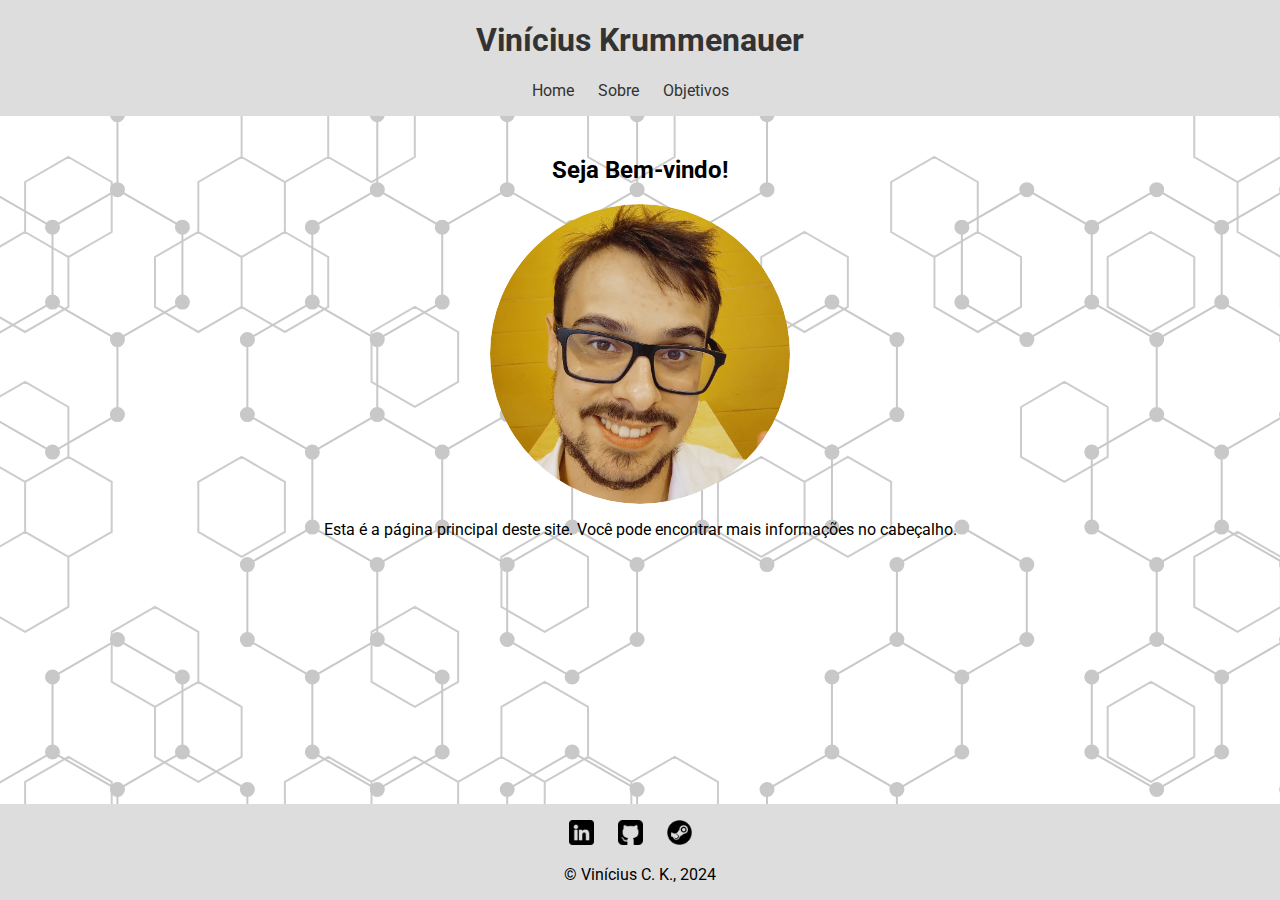
<file: index.html>
<!DOCTYPE html>
<html>
<head>
    <title>Site pessoal</title>
    <link rel="stylesheet" href="assets/style.css">

    <link rel="apple-touch-icon" sizes="180x180" href="assets/apple-touch-icon.png">
    <link rel="icon" type="image/png" sizes="32x32" href="assets/favicon-32x32.png">
    <link rel="icon" type="image/png" sizes="16x16" href="assets/favicon-16x16.png">
    <link rel="manifest" href="assets/site.webmanifest">
</head>
<body>
    <header class=" ">
        <h1><a href="index.html">Vinícius Krummenauer</a></h1>
        <nav class="header-nav">
            <ul>
                <li><a href="index.html">Home</a></li>
                <li><a href="about.html">Sobre</a></li>
                <li><a href="objectives.html">Objetivos</a></li>
            </ul>
        </nav>
    </header>

    <main class="hex">
        <div class="home-main">
            <h2>Seja Bem-vindo!</h2>
            <div class="sphere-frame">
                <img src="assets/img/image1.jpg" alt="Vinícius olhando para a frente">
            </div>
            <p>Esta é a página principal deste site. Você pode encontrar mais informações no cabeçalho.</p>
        </div>
    </main>

    <footer class="">
        <nav class="footer-nav">
            <ul>
                <li>
                    <a href="https://www.linkedin.com/in/vinicius-da-cruz-krummenauer-163522193/">
                        <img src="assets/img/linkedin.png" alt="LinkedIn">
                    </a>
                </li>
                <li>
                    <a href="https://github.com/JacketOfSeville">
                        <img src="assets/img/github.png" alt="Github">
                    </a>
                </li>
                <li>
                    <a href="https://steamcommunity.com/id/JacketOfSeville">
                        <img src="assets/img/steam.png" alt="Steam">
                    </a>
                </li>
            </ul>
        </nav>
        <p>&copy; Vinícius C. K., 2024</p>
    </footer>
</body>
</html>
</file>
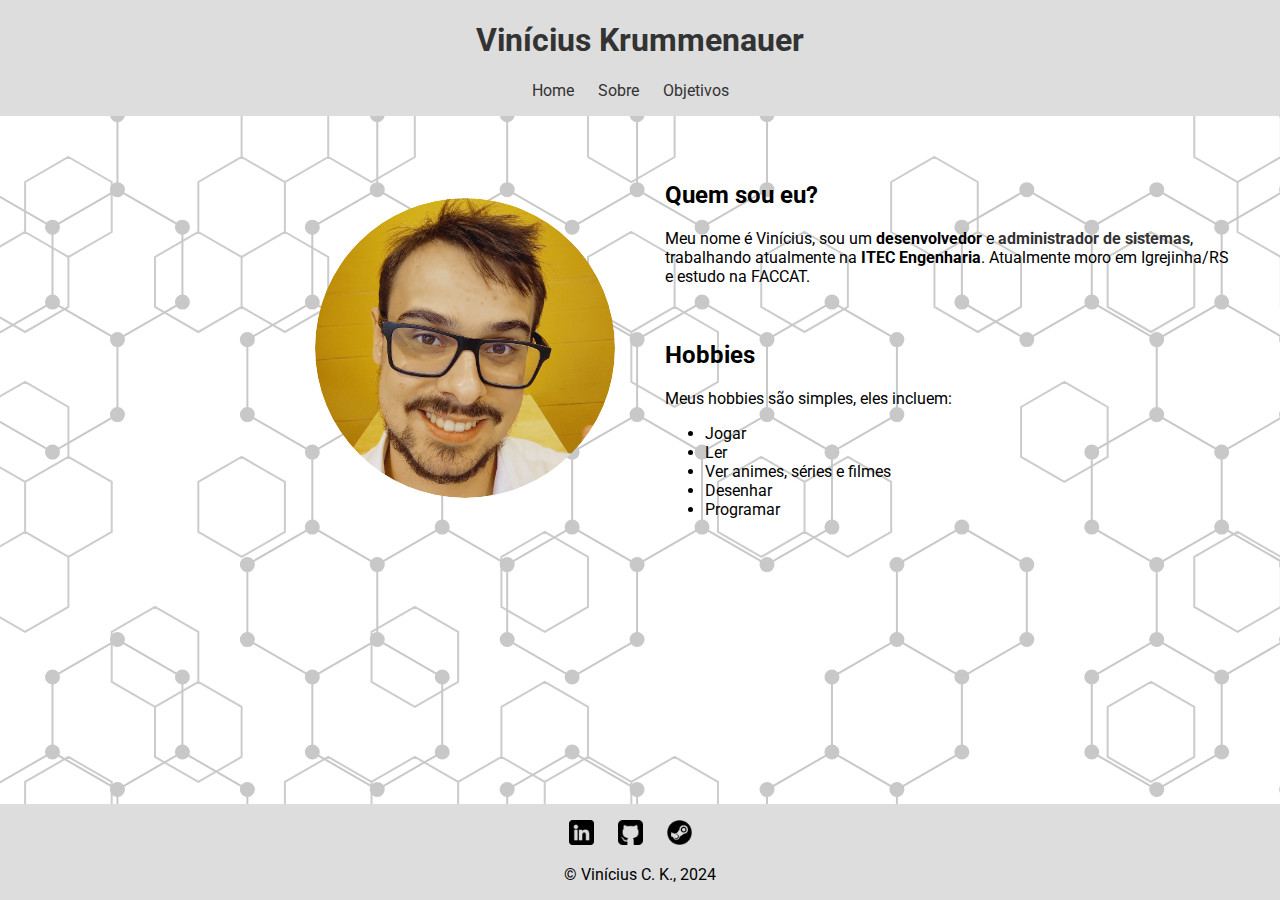
<file: about.html>
<!DOCTYPE html>
<html>
<head>
    <title>Sobre</title>
    <link rel="stylesheet" href="assets/style.css">

    <link rel="apple-touch-icon" sizes="180x180" href="assets/apple-touch-icon.png">
    <link rel="icon" type="image/png" sizes="32x32" href="assets/favicon-32x32.png">
    <link rel="icon" type="image/png" sizes="16x16" href="assets/favicon-16x16.png">
    <link rel="manifest" href="assets/site.webmanifest">
</head>
<body>
    <header class=" ">
        <h1><a href="index.html">Vinícius Krummenauer</a></h1>
        <nav class="header-nav">
            <ul>
                <li><a href="index.html">Home</a></li>
                <li><a href="about.html">Sobre</a></li>
                <li><a href="objectives.html">Objetivos</a></li>
            </ul>
        </nav>
    </header>

    <main class="hex">
        <div class="about-main">
            <div class="flex-row" style="float: right;">
                <div class="sphere-frame about">
                    <img src="assets/img/image1.jpg" alt="Vinícius olhando para a frente">
                </div>
            </div>
            <div class="flex-row">
                <h2>Quem sou eu?</h2>
                <p>
                    Meu nome é Vinícius, sou um <b>desenvolvedor</b> e 
                    <a href="https://pt.wikipedia.org/wiki/Administrador_de_sistemas"><b>administrador de sistemas</b></a>, 
                    trabalhando atualmente na <strong>ITEC Engenharia</strong>. Atualmente moro em Igrejinha/RS e estudo na FACCAT.
                </p>
                <br>
                <h2>Hobbies</h2>
                <p>
                    Meus hobbies são simples, eles incluem:
                    <ul>
                        <li>Jogar</li>
                        <li>Ler</li>
                        <li>Ver animes, séries e filmes</li>
                        <li>Desenhar</li>
                        <li>Programar</li>
                    </ul>
                </p>
            </div>

        </div>
    </main>

    <footer class="">
        <nav class="footer-nav">
            <ul>
                <li>
                    <a href="https://www.linkedin.com/in/vinicius-da-cruz-krummenauer-163522193/">
                        <img src="assets/img/linkedin.png" alt="LinkedIn">
                    </a>
                </li>
                <li>
                    <a href="https://github.com/JacketOfSeville">
                        <img src="assets/img/github.png" alt="Github">
                    </a>
                </li>
                <li>
                    <a href="https://steamcommunity.com/id/JacketOfSeville">
                        <img src="assets/img/steam.png" alt="Steam">
                    </a>
                </li>
            </ul>
        </nav>
        <p>&copy; Vinícius C. K., 2024</p>
    </footer>
</body>
</html>
</file>
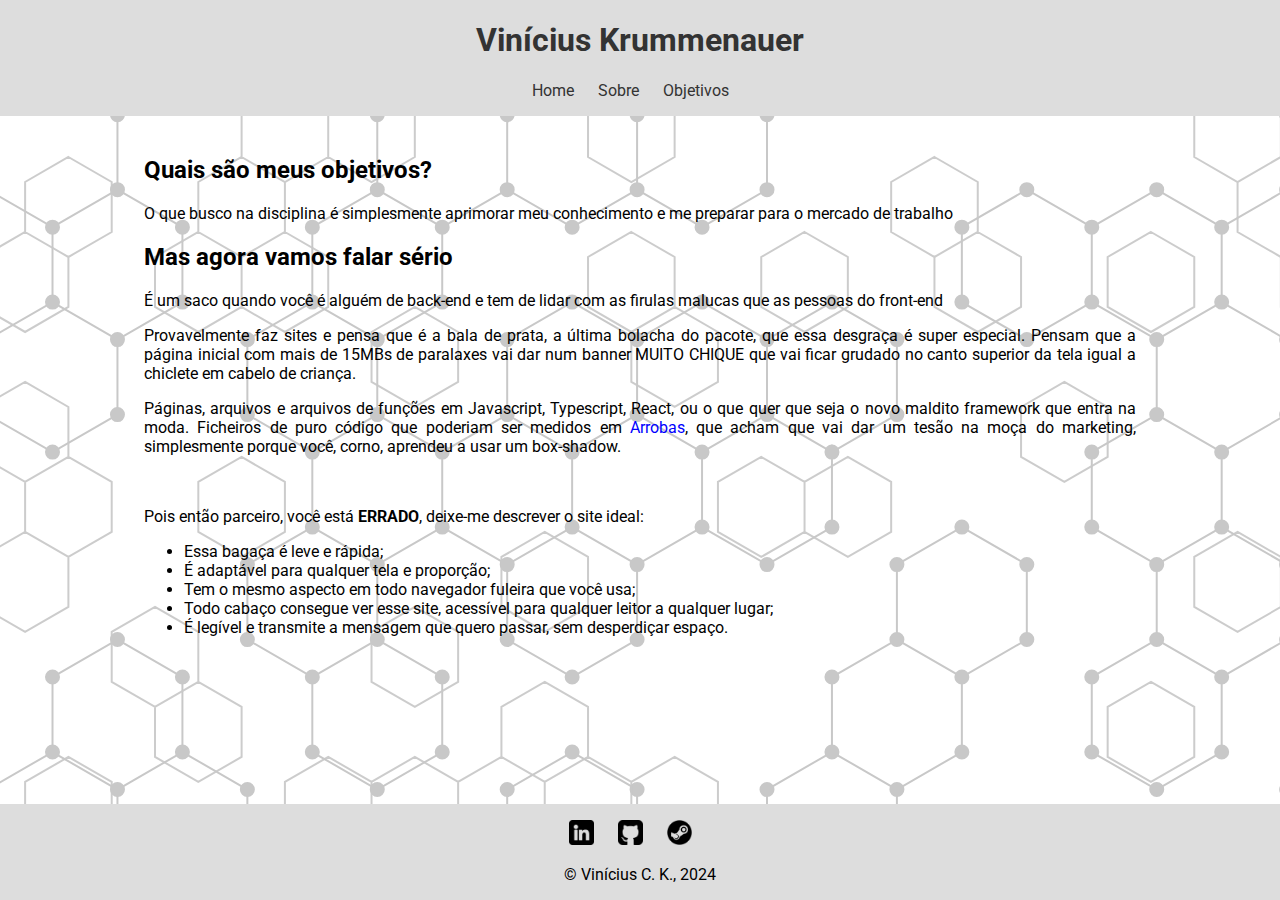
<file: objectives.html>
<!DOCTYPE html>
<html>
<head>
    <title>Objetivos</title>
    <link rel="stylesheet" href="assets/style.css">

    <link rel="apple-touch-icon" sizes="180x180" href="assets/apple-touch-icon.png">
    <link rel="icon" type="image/png" sizes="32x32" href="assets/favicon-32x32.png">
    <link rel="icon" type="image/png" sizes="16x16" href="assets/favicon-16x16.png">
    <link rel="manifest" href="assets/site.webmanifest">
</head>
<body>
    <header class="">
        <h1><a href="index.html">Vinícius Krummenauer</a></h1>
        <nav class="header-nav">
            <ul>
                <li><a href="index.html">Home</a></li>
                <li><a href="about.html">Sobre</a></li>
                <li><a href="objectives.html">Objetivos</a></li>
            </ul>
        </nav>
    </header>

    <main class="hex">
        <div class="objective-main">
            <h2>Quais são meus objetivos?</h2>
            <p>O que busco na disciplina é simplesmente aprimorar meu conhecimento e me preparar para o mercado de trabalho</p>
            
            <h2>Mas agora vamos falar sério</h2>
            <p>
                É um saco quando você é alguém de back-end e tem de lidar com as firulas malucas que as pessoas do front-end
            </p>
            <p>
                Provavelmente faz sites e pensa que é a bala de prata, a última bolacha do pacote, que essa desgraça é super especial. Pensam que a página inicial com mais de 15MBs de paralaxes vai dar num banner MUITO CHIQUE que vai ficar grudado no canto superior da tela igual a chiclete em cabelo de criança.
            </p>
            <p>
                Páginas, arquivos e arquivos de funções em Javascript, Typescript, React, ou o que quer que seja o novo maldito framework que entra na moda. Ficheiros de puro código que poderiam ser medidos em 
                <a href="https://pt.wikipedia.org/wiki/Arroba" style="color: blue;">Arrobas</a>, que acham que vai dar um tesão na moça do marketing, simplesmente porque você, corno, aprendeu a usar um box-shadow.
            </p>
            <br>
            <p>
                Pois então parceiro, você está <b>ERRADO</b>, deixe-me descrever o site ideal:
                <ul>
                    <li>Essa bagaça é leve e rápida;</li>
                    <li>É adaptável para qualquer tela e proporção;</li>
                    <li>Tem o mesmo aspecto em todo navegador fuleira que você usa;</li>
                    <li>Todo cabaço consegue ver esse site, acessível para qualquer leitor a qualquer lugar;</li>
                    <li>É legível e transmite a mensagem que quero passar, sem desperdiçar espaço.</li>
                </ul>
            </p>
        </div>
    </main>

    <footer class="">
        <nav class="footer-nav">
            <ul>
                <li>
                    <a href="https://www.linkedin.com/in/vinicius-da-cruz-krummenauer-163522193/">
                        <img src="assets/img/linkedin.png" alt="LinkedIn">
                    </a>
                </li>
                <li>
                    <a href="https://github.com/JacketOfSeville">
                        <img src="assets/img/github.png" alt="Github">
                    </a>
                </li>
                <li>
                    <a href="https://steamcommunity.com/id/JacketOfSeville">
                        <img src="assets/img/steam.png" alt="Steam">
                    </a>
                </li>
            </ul>
        </nav>
        <p>&copy; Vinícius C. K., 2024</p>
    </footer>
</body>
</html>
</file>
<file: assets/style.css>
@import url('https://fonts.googleapis.com/css2?family=Roboto:ital,wght@0,100;0,300;0,400;0,500;0,700;0,900;1,100;1,300;1,400;1,500;1,700;1,900&display=swap');

body {
    font-family: "Roboto", sans-serif;
    margin: 0;
    display: flex;
    flex-direction: column;
    min-height: 100vh;
}

header {
    position: sticky;
    top: 0;
    background-color: #dddddd;
    z-index: 1;
    text-align: center;
}

/* Itens do cabeçalho */

nav.header-nav ul {
    list-style: none;
    padding: 0;
}

nav.header-nav li {
    display: inline-block;
    margin-right: 20px;
}

h1:hover {
    color: rgb(0, 0, 124);
    transition: all 0.3s ease-in-out;
}

nav.header-nav ul li:hover {
    transform: scale(1.25);
    font-weight: bold;
    color: rgb(0, 0, 124);
    transition: all 0.3s ease-in-out;
}

a {
    text-decoration: none;
    color: #333;
}

/* Corpo */

main {
    flex-grow: 1;
    padding: 20px;
}

/* Rodapé */

footer {
    position: fixed;
    bottom: 0;
    left: 0;
    width: 100%;
    background-color: #dddddd;
    text-align: center;
}

nav.footer-nav ul {
    list-style: none;
    padding: 0;
}

nav.footer-nav li {
    display: inline-block;
    margin-right: 20px;
}

nav.footer-nav ul li img {
    height: 25px;
}


/* Centrais */

.home-main {
    text-align: center;
    margin: 0 auto;
    width: 100%;
}

.about-main {
    display: flex;
    align-items: center;
}

.objective-main {
    text-align: justify;
    margin: 0 auto;
    width: 80%;
}

.flex-row {
    flex: 50%;
    padding: 25px;
}

/* Image em esfera */

.sphere-frame {
    width: 300px;
    height: 300px;
    border-radius: 50%;
    margin: 0 auto;
    overflow: hidden;
    position: relative;
}

.sphere-frame.about{
    width: 300px;
    height: 300px;
    border-radius: 50%;
    margin: 0 auto;
    float: right;
    overflow: hidden;
    position: relative;
}

.sphere-frame img {
    width: 100%;
    height: 100%;
    object-fit: cover;
    border-radius: 50%;
    transform: scale(1);
}

/* Plano de fundo */

.hex {
    background-image: url("data:image/svg+xml,%3csvg xmlns='http://www.w3.org/2000/svg' version='1.1' xmlns:xlink='http://www.w3.org/1999/xlink' xmlns:svgjs='http://svgjs.dev/svgjs' width='1920' height='1080' preserveAspectRatio='none' viewBox='0 0 1920 1080'%3e%3cg mask='url(%26quot%3b%23SvgjsMask1019%26quot%3b)' fill='none'%3e%3crect width='1920' height='1080' x='0' y='0' fill='rgba(255%2c 255%2c 255%2c 1)'%3e%3c/rect%3e%3cpath d='M52.51 -38.85L117.46 -1.35L117.46 73.65L52.51 111.15L-12.44 73.65L-12.44 -1.35zM117.46 73.65L182.42 111.15L182.42 186.15L117.46 223.65L52.51 186.15L52.51 111.15zM52.51 186.15L117.46 223.65L117.46 298.65L52.51 336.15L-12.44 298.65L-12.44 223.65zM117.46 523.65L182.42 561.15L182.42 636.15L117.46 673.65L52.51 636.15L52.51 561.15zM52.51 636.15L117.46 673.65L117.46 748.65L52.51 786.15L-12.44 748.65L-12.44 673.65zM52.51 861.15L117.46 898.65L117.46 973.65L52.51 1011.15L-12.44 973.65L-12.44 898.65zM117.46 973.65L182.42 1011.15L182.42 1086.15L117.46 1123.65L52.51 1086.15L52.51 1011.15zM52.51 1086.15L117.46 1123.65L117.46 1198.65L52.51 1236.15L-12.44 1198.65L-12.44 1123.65zM182.42 636.15L247.37 673.65L247.37 748.65L182.42 786.15L117.46 748.65L117.46 673.65zM247.37 973.65L312.32 1011.15L312.32 1086.15L247.37 1123.65L182.42 1086.15L182.42 1011.15zM182.42 1086.15L247.37 1123.65L247.37 1198.65L182.42 1236.15L117.46 1198.65L117.46 1123.65zM377.28 73.65L442.23 111.15L442.23 186.15L377.28 223.65L312.32 186.15L312.32 111.15zM312.32 186.15L377.28 223.65L377.28 298.65L312.32 336.15L247.37 298.65L247.37 223.65zM377.28 298.65L442.23 336.15L442.23 411.15L377.28 448.65L312.32 411.15L312.32 336.15zM312.32 411.15L377.28 448.65L377.28 523.65L312.32 561.15L247.37 523.65L247.37 448.65zM377.28 523.65L442.23 561.15L442.23 636.15L377.28 673.65L312.32 636.15L312.32 561.15zM377.28 748.65L442.23 786.15L442.23 861.15L377.28 898.65L312.32 861.15L312.32 786.15zM312.32 1086.15L377.28 1123.65L377.28 1198.65L312.32 1236.15L247.37 1198.65L247.37 1123.65zM442.23 -38.85L507.19 -1.35L507.19 73.65L442.23 111.15L377.28 73.65L377.28 -1.35zM507.19 298.65L572.14 336.15L572.14 411.15L507.19 448.65L442.23 411.15L442.23 336.15zM442.23 861.15L507.19 898.65L507.19 973.65L442.23 1011.15L377.28 973.65L377.28 898.65zM572.14 -38.85L637.09 -1.35L637.09 73.65L572.14 111.15L507.19 73.65L507.19 -1.35zM572.14 186.15L637.09 223.65L637.09 298.65L572.14 336.15L507.19 298.65L507.19 223.65zM637.09 298.65L702.05 336.15L702.05 411.15L637.09 448.65L572.14 411.15L572.14 336.15zM572.14 411.15L637.09 448.65L637.09 523.65L572.14 561.15L507.19 523.65L507.19 448.65zM572.14 636.15L637.09 673.65L637.09 748.65L572.14 786.15L507.19 748.65L507.19 673.65zM702.05 -38.85L767 -1.35L767 73.65L702.05 111.15L637.09 73.65L637.09 -1.35zM702.05 186.15L767 223.65L767 298.65L702.05 336.15L637.09 298.65L637.09 223.65zM767 298.65L831.96 336.15L831.96 411.15L767 448.65L702.05 411.15L702.05 336.15zM702.05 1086.15L767 1123.65L767 1198.65L702.05 1236.15L637.09 1198.65L637.09 1123.65zM831.95 186.15L896.91 223.65L896.91 298.65L831.95 336.15L767 298.65L767 223.65zM896.91 523.65L961.86 561.15L961.86 636.15L896.91 673.65L831.95 636.15L831.95 561.15zM831.95 636.15L896.91 673.65L896.91 748.65L831.95 786.15L767 748.65L767 673.65zM896.91 973.65L961.86 1011.15L961.86 1086.15L896.91 1123.65L831.95 1086.15L831.95 1011.15zM1026.82 73.65L1091.77 111.15L1091.77 186.15L1026.82 223.65L961.86 186.15L961.86 111.15zM961.86 411.15L1026.82 448.65L1026.82 523.65L961.86 561.15L896.91 523.65L896.91 448.65zM1156.72 73.65L1221.68 111.15L1221.68 186.15L1156.72 223.65L1091.77 186.15L1091.77 111.15zM1156.72 298.65L1221.68 336.15L1221.68 411.15L1156.72 448.65L1091.77 411.15L1091.77 336.15zM1156.72 523.65L1221.68 561.15L1221.68 636.15L1156.72 673.65L1091.77 636.15L1091.77 561.15zM1156.72 748.65L1221.68 786.15L1221.68 861.15L1156.72 898.65L1091.77 861.15L1091.77 786.15zM1091.77 861.15L1156.72 898.65L1156.72 973.65L1091.77 1011.15L1026.82 973.65L1026.82 898.65zM1091.77 1086.15L1156.72 1123.65L1156.72 1198.65L1091.77 1236.15L1026.82 1198.65L1026.82 1123.65zM1286.63 73.65L1351.58 111.15L1351.58 186.15L1286.63 223.65L1221.68 186.15L1221.68 111.15zM1221.68 186.15L1286.63 223.65L1286.63 298.65L1221.68 336.15L1156.72 298.65L1156.72 223.65zM1221.68 411.15L1286.63 448.65L1286.63 523.65L1221.68 561.15L1156.72 523.65L1156.72 448.65zM1221.68 1086.15L1286.63 1123.65L1286.63 1198.65L1221.68 1236.15L1156.72 1198.65L1156.72 1123.65zM1351.59 -38.85L1416.54 -1.35L1416.54 73.65L1351.59 111.15L1286.63 73.65L1286.63 -1.35zM1351.59 186.15L1416.54 223.65L1416.54 298.65L1351.59 336.15L1286.63 298.65L1286.63 223.65zM1351.59 411.15L1416.54 448.65L1416.54 523.65L1351.59 561.15L1286.63 523.65L1286.63 448.65zM1351.59 636.15L1416.54 673.65L1416.54 748.65L1351.59 786.15L1286.63 748.65L1286.63 673.65zM1416.54 748.65L1481.49 786.15L1481.49 861.15L1416.54 898.65L1351.59 861.15L1351.59 786.15zM1416.54 973.65L1481.49 1011.15L1481.49 1086.15L1416.54 1123.65L1351.59 1086.15L1351.59 1011.15zM1481.49 -38.85L1546.45 -1.35L1546.45 73.65L1481.49 111.15L1416.54 73.65L1416.54 -1.35zM1546.45 298.65L1611.4 336.15L1611.4 411.15L1546.45 448.65L1481.49 411.15L1481.49 336.15zM1481.49 411.15L1546.45 448.65L1546.45 523.65L1481.49 561.15L1416.54 523.65L1416.54 448.65zM1481.49 861.15L1546.45 898.65L1546.45 973.65L1481.49 1011.15L1416.54 973.65L1416.54 898.65zM1611.4 -38.85L1676.35 -1.35L1676.35 73.65L1611.4 111.15L1546.45 73.65L1546.45 -1.35zM1676.35 73.65L1741.31 111.15L1741.31 186.15L1676.35 223.65L1611.4 186.15L1611.4 111.15zM1676.35 748.65L1741.31 786.15L1741.31 861.15L1676.35 898.65L1611.4 861.15L1611.4 786.15zM1676.35 973.65L1741.31 1011.15L1741.31 1086.15L1676.35 1123.65L1611.4 1086.15L1611.4 1011.15zM1741.31 -38.85L1806.26 -1.35L1806.26 73.65L1741.31 111.15L1676.35 73.65L1676.35 -1.35zM1806.26 73.65L1871.21 111.15L1871.21 186.15L1806.26 223.65L1741.31 186.15L1741.31 111.15zM1806.26 523.65L1871.21 561.15L1871.21 636.15L1806.26 673.65L1741.31 636.15L1741.31 561.15zM1741.31 636.15L1806.26 673.65L1806.26 748.65L1741.31 786.15L1676.35 748.65L1676.35 673.65zM1806.26 748.65L1871.21 786.15L1871.21 861.15L1806.26 898.65L1741.31 861.15L1741.31 786.15zM1741.31 861.15L1806.26 898.65L1806.26 973.65L1741.31 1011.15L1676.35 973.65L1676.35 898.65zM1871.21 -38.85L1936.17 -1.35L1936.17 73.65L1871.21 111.15L1806.26 73.65L1806.26 -1.35zM1936.17 73.65L2001.12 111.15L2001.12 186.15L1936.17 223.65L1871.21 186.15L1871.21 111.15zM1871.21 411.15L1936.17 448.65L1936.17 523.65L1871.21 561.15L1806.26 523.65L1806.26 448.65zM1871.21 1086.15L1936.17 1123.65L1936.17 1198.65L1871.21 1236.15L1806.26 1198.65L1806.26 1123.65z' stroke='rgba(200%2c 200%2c 200%2c 1)' stroke-width='2'%3e%3c/path%3e%3cpath d='M45.01 -38.85 a7.5 7.5 0 1 0 15 0 a7.5 7.5 0 1 0 -15 0zM109.96 -1.35 a7.5 7.5 0 1 0 15 0 a7.5 7.5 0 1 0 -15 0zM109.96 73.65 a7.5 7.5 0 1 0 15 0 a7.5 7.5 0 1 0 -15 0zM45.01 111.15 a7.5 7.5 0 1 0 15 0 a7.5 7.5 0 1 0 -15 0zM-19.94 73.65 a7.5 7.5 0 1 0 15 0 a7.5 7.5 0 1 0 -15 0zM-19.94 -1.35 a7.5 7.5 0 1 0 15 0 a7.5 7.5 0 1 0 -15 0zM174.92 111.15 a7.5 7.5 0 1 0 15 0 a7.5 7.5 0 1 0 -15 0zM174.92 186.15 a7.5 7.5 0 1 0 15 0 a7.5 7.5 0 1 0 -15 0zM109.96 223.65 a7.5 7.5 0 1 0 15 0 a7.5 7.5 0 1 0 -15 0zM45.01 186.15 a7.5 7.5 0 1 0 15 0 a7.5 7.5 0 1 0 -15 0zM109.96 298.65 a7.5 7.5 0 1 0 15 0 a7.5 7.5 0 1 0 -15 0zM45.01 336.15 a7.5 7.5 0 1 0 15 0 a7.5 7.5 0 1 0 -15 0zM-19.94 298.65 a7.5 7.5 0 1 0 15 0 a7.5 7.5 0 1 0 -15 0zM-19.94 223.65 a7.5 7.5 0 1 0 15 0 a7.5 7.5 0 1 0 -15 0zM109.96 523.65 a7.5 7.5 0 1 0 15 0 a7.5 7.5 0 1 0 -15 0zM174.92 561.15 a7.5 7.5 0 1 0 15 0 a7.5 7.5 0 1 0 -15 0zM174.92 636.15 a7.5 7.5 0 1 0 15 0 a7.5 7.5 0 1 0 -15 0zM109.96 673.65 a7.5 7.5 0 1 0 15 0 a7.5 7.5 0 1 0 -15 0zM45.01 636.15 a7.5 7.5 0 1 0 15 0 a7.5 7.5 0 1 0 -15 0zM45.01 561.15 a7.5 7.5 0 1 0 15 0 a7.5 7.5 0 1 0 -15 0zM109.96 748.65 a7.5 7.5 0 1 0 15 0 a7.5 7.5 0 1 0 -15 0zM45.01 786.15 a7.5 7.5 0 1 0 15 0 a7.5 7.5 0 1 0 -15 0zM-19.94 748.65 a7.5 7.5 0 1 0 15 0 a7.5 7.5 0 1 0 -15 0zM-19.94 673.65 a7.5 7.5 0 1 0 15 0 a7.5 7.5 0 1 0 -15 0zM45.01 861.15 a7.5 7.5 0 1 0 15 0 a7.5 7.5 0 1 0 -15 0zM109.96 898.65 a7.5 7.5 0 1 0 15 0 a7.5 7.5 0 1 0 -15 0zM109.96 973.65 a7.5 7.5 0 1 0 15 0 a7.5 7.5 0 1 0 -15 0zM45.01 1011.15 a7.5 7.5 0 1 0 15 0 a7.5 7.5 0 1 0 -15 0zM-19.94 973.65 a7.5 7.5 0 1 0 15 0 a7.5 7.5 0 1 0 -15 0zM-19.94 898.65 a7.5 7.5 0 1 0 15 0 a7.5 7.5 0 1 0 -15 0zM174.92 1011.15 a7.5 7.5 0 1 0 15 0 a7.5 7.5 0 1 0 -15 0zM174.92 1086.15 a7.5 7.5 0 1 0 15 0 a7.5 7.5 0 1 0 -15 0zM109.96 1123.65 a7.5 7.5 0 1 0 15 0 a7.5 7.5 0 1 0 -15 0zM45.01 1086.15 a7.5 7.5 0 1 0 15 0 a7.5 7.5 0 1 0 -15 0zM109.96 1198.65 a7.5 7.5 0 1 0 15 0 a7.5 7.5 0 1 0 -15 0zM45.01 1236.15 a7.5 7.5 0 1 0 15 0 a7.5 7.5 0 1 0 -15 0zM-19.94 1198.65 a7.5 7.5 0 1 0 15 0 a7.5 7.5 0 1 0 -15 0zM-19.94 1123.65 a7.5 7.5 0 1 0 15 0 a7.5 7.5 0 1 0 -15 0zM239.87 673.65 a7.5 7.5 0 1 0 15 0 a7.5 7.5 0 1 0 -15 0zM239.87 748.65 a7.5 7.5 0 1 0 15 0 a7.5 7.5 0 1 0 -15 0zM174.92 786.15 a7.5 7.5 0 1 0 15 0 a7.5 7.5 0 1 0 -15 0zM239.87 973.65 a7.5 7.5 0 1 0 15 0 a7.5 7.5 0 1 0 -15 0zM304.82 1011.15 a7.5 7.5 0 1 0 15 0 a7.5 7.5 0 1 0 -15 0zM304.82 1086.15 a7.5 7.5 0 1 0 15 0 a7.5 7.5 0 1 0 -15 0zM239.87 1123.65 a7.5 7.5 0 1 0 15 0 a7.5 7.5 0 1 0 -15 0zM239.87 1198.65 a7.5 7.5 0 1 0 15 0 a7.5 7.5 0 1 0 -15 0zM174.92 1236.15 a7.5 7.5 0 1 0 15 0 a7.5 7.5 0 1 0 -15 0zM369.78 73.65 a7.5 7.5 0 1 0 15 0 a7.5 7.5 0 1 0 -15 0zM434.73 111.15 a7.5 7.5 0 1 0 15 0 a7.5 7.5 0 1 0 -15 0zM434.73 186.15 a7.5 7.5 0 1 0 15 0 a7.5 7.5 0 1 0 -15 0zM369.78 223.65 a7.5 7.5 0 1 0 15 0 a7.5 7.5 0 1 0 -15 0zM304.82 186.15 a7.5 7.5 0 1 0 15 0 a7.5 7.5 0 1 0 -15 0zM304.82 111.15 a7.5 7.5 0 1 0 15 0 a7.5 7.5 0 1 0 -15 0zM369.78 298.65 a7.5 7.5 0 1 0 15 0 a7.5 7.5 0 1 0 -15 0zM304.82 336.15 a7.5 7.5 0 1 0 15 0 a7.5 7.5 0 1 0 -15 0zM239.87 298.65 a7.5 7.5 0 1 0 15 0 a7.5 7.5 0 1 0 -15 0zM239.87 223.65 a7.5 7.5 0 1 0 15 0 a7.5 7.5 0 1 0 -15 0zM434.73 336.15 a7.5 7.5 0 1 0 15 0 a7.5 7.5 0 1 0 -15 0zM434.73 411.15 a7.5 7.5 0 1 0 15 0 a7.5 7.5 0 1 0 -15 0zM369.78 448.65 a7.5 7.5 0 1 0 15 0 a7.5 7.5 0 1 0 -15 0zM304.82 411.15 a7.5 7.5 0 1 0 15 0 a7.5 7.5 0 1 0 -15 0zM369.78 523.65 a7.5 7.5 0 1 0 15 0 a7.5 7.5 0 1 0 -15 0zM304.82 561.15 a7.5 7.5 0 1 0 15 0 a7.5 7.5 0 1 0 -15 0zM239.87 523.65 a7.5 7.5 0 1 0 15 0 a7.5 7.5 0 1 0 -15 0zM239.87 448.65 a7.5 7.5 0 1 0 15 0 a7.5 7.5 0 1 0 -15 0zM434.73 561.15 a7.5 7.5 0 1 0 15 0 a7.5 7.5 0 1 0 -15 0zM434.73 636.15 a7.5 7.5 0 1 0 15 0 a7.5 7.5 0 1 0 -15 0zM369.78 673.65 a7.5 7.5 0 1 0 15 0 a7.5 7.5 0 1 0 -15 0zM304.82 636.15 a7.5 7.5 0 1 0 15 0 a7.5 7.5 0 1 0 -15 0zM369.78 748.65 a7.5 7.5 0 1 0 15 0 a7.5 7.5 0 1 0 -15 0zM434.73 786.15 a7.5 7.5 0 1 0 15 0 a7.5 7.5 0 1 0 -15 0zM434.73 861.15 a7.5 7.5 0 1 0 15 0 a7.5 7.5 0 1 0 -15 0zM369.78 898.65 a7.5 7.5 0 1 0 15 0 a7.5 7.5 0 1 0 -15 0zM304.82 861.15 a7.5 7.5 0 1 0 15 0 a7.5 7.5 0 1 0 -15 0zM304.82 786.15 a7.5 7.5 0 1 0 15 0 a7.5 7.5 0 1 0 -15 0zM369.78 1123.65 a7.5 7.5 0 1 0 15 0 a7.5 7.5 0 1 0 -15 0zM369.78 1198.65 a7.5 7.5 0 1 0 15 0 a7.5 7.5 0 1 0 -15 0zM304.82 1236.15 a7.5 7.5 0 1 0 15 0 a7.5 7.5 0 1 0 -15 0zM434.73 -38.85 a7.5 7.5 0 1 0 15 0 a7.5 7.5 0 1 0 -15 0zM499.69 -1.35 a7.5 7.5 0 1 0 15 0 a7.5 7.5 0 1 0 -15 0zM499.69 73.65 a7.5 7.5 0 1 0 15 0 a7.5 7.5 0 1 0 -15 0zM369.78 -1.35 a7.5 7.5 0 1 0 15 0 a7.5 7.5 0 1 0 -15 0zM499.69 298.65 a7.5 7.5 0 1 0 15 0 a7.5 7.5 0 1 0 -15 0zM564.64 336.15 a7.5 7.5 0 1 0 15 0 a7.5 7.5 0 1 0 -15 0zM564.64 411.15 a7.5 7.5 0 1 0 15 0 a7.5 7.5 0 1 0 -15 0zM499.69 448.65 a7.5 7.5 0 1 0 15 0 a7.5 7.5 0 1 0 -15 0zM499.69 898.65 a7.5 7.5 0 1 0 15 0 a7.5 7.5 0 1 0 -15 0zM499.69 973.65 a7.5 7.5 0 1 0 15 0 a7.5 7.5 0 1 0 -15 0zM434.73 1011.15 a7.5 7.5 0 1 0 15 0 a7.5 7.5 0 1 0 -15 0zM369.78 973.65 a7.5 7.5 0 1 0 15 0 a7.5 7.5 0 1 0 -15 0zM564.64 -38.85 a7.5 7.5 0 1 0 15 0 a7.5 7.5 0 1 0 -15 0zM629.59 -1.35 a7.5 7.5 0 1 0 15 0 a7.5 7.5 0 1 0 -15 0zM629.59 73.65 a7.5 7.5 0 1 0 15 0 a7.5 7.5 0 1 0 -15 0zM564.64 111.15 a7.5 7.5 0 1 0 15 0 a7.5 7.5 0 1 0 -15 0zM564.64 186.15 a7.5 7.5 0 1 0 15 0 a7.5 7.5 0 1 0 -15 0zM629.59 223.65 a7.5 7.5 0 1 0 15 0 a7.5 7.5 0 1 0 -15 0zM629.59 298.65 a7.5 7.5 0 1 0 15 0 a7.5 7.5 0 1 0 -15 0zM499.69 223.65 a7.5 7.5 0 1 0 15 0 a7.5 7.5 0 1 0 -15 0zM694.55 336.15 a7.5 7.5 0 1 0 15 0 a7.5 7.5 0 1 0 -15 0zM694.55 411.15 a7.5 7.5 0 1 0 15 0 a7.5 7.5 0 1 0 -15 0zM629.59 448.65 a7.5 7.5 0 1 0 15 0 a7.5 7.5 0 1 0 -15 0zM629.59 523.65 a7.5 7.5 0 1 0 15 0 a7.5 7.5 0 1 0 -15 0zM564.64 561.15 a7.5 7.5 0 1 0 15 0 a7.5 7.5 0 1 0 -15 0zM499.69 523.65 a7.5 7.5 0 1 0 15 0 a7.5 7.5 0 1 0 -15 0zM564.64 636.15 a7.5 7.5 0 1 0 15 0 a7.5 7.5 0 1 0 -15 0zM629.59 673.65 a7.5 7.5 0 1 0 15 0 a7.5 7.5 0 1 0 -15 0zM629.59 748.65 a7.5 7.5 0 1 0 15 0 a7.5 7.5 0 1 0 -15 0zM564.64 786.15 a7.5 7.5 0 1 0 15 0 a7.5 7.5 0 1 0 -15 0zM499.69 748.65 a7.5 7.5 0 1 0 15 0 a7.5 7.5 0 1 0 -15 0zM499.69 673.65 a7.5 7.5 0 1 0 15 0 a7.5 7.5 0 1 0 -15 0zM694.55 -38.85 a7.5 7.5 0 1 0 15 0 a7.5 7.5 0 1 0 -15 0zM759.5 -1.35 a7.5 7.5 0 1 0 15 0 a7.5 7.5 0 1 0 -15 0zM759.5 73.65 a7.5 7.5 0 1 0 15 0 a7.5 7.5 0 1 0 -15 0zM694.55 111.15 a7.5 7.5 0 1 0 15 0 a7.5 7.5 0 1 0 -15 0zM694.55 186.15 a7.5 7.5 0 1 0 15 0 a7.5 7.5 0 1 0 -15 0zM759.5 223.65 a7.5 7.5 0 1 0 15 0 a7.5 7.5 0 1 0 -15 0zM759.5 298.65 a7.5 7.5 0 1 0 15 0 a7.5 7.5 0 1 0 -15 0zM824.46 336.15 a7.5 7.5 0 1 0 15 0 a7.5 7.5 0 1 0 -15 0zM824.46 411.15 a7.5 7.5 0 1 0 15 0 a7.5 7.5 0 1 0 -15 0zM759.5 448.65 a7.5 7.5 0 1 0 15 0 a7.5 7.5 0 1 0 -15 0zM694.55 1086.15 a7.5 7.5 0 1 0 15 0 a7.5 7.5 0 1 0 -15 0zM759.5 1123.65 a7.5 7.5 0 1 0 15 0 a7.5 7.5 0 1 0 -15 0zM759.5 1198.65 a7.5 7.5 0 1 0 15 0 a7.5 7.5 0 1 0 -15 0zM694.55 1236.15 a7.5 7.5 0 1 0 15 0 a7.5 7.5 0 1 0 -15 0zM629.59 1198.65 a7.5 7.5 0 1 0 15 0 a7.5 7.5 0 1 0 -15 0zM629.59 1123.65 a7.5 7.5 0 1 0 15 0 a7.5 7.5 0 1 0 -15 0zM824.45 186.15 a7.5 7.5 0 1 0 15 0 a7.5 7.5 0 1 0 -15 0zM889.41 223.65 a7.5 7.5 0 1 0 15 0 a7.5 7.5 0 1 0 -15 0zM889.41 298.65 a7.5 7.5 0 1 0 15 0 a7.5 7.5 0 1 0 -15 0zM824.45 336.15 a7.5 7.5 0 1 0 15 0 a7.5 7.5 0 1 0 -15 0zM889.41 523.65 a7.5 7.5 0 1 0 15 0 a7.5 7.5 0 1 0 -15 0zM954.36 561.15 a7.5 7.5 0 1 0 15 0 a7.5 7.5 0 1 0 -15 0zM954.36 636.15 a7.5 7.5 0 1 0 15 0 a7.5 7.5 0 1 0 -15 0zM889.41 673.65 a7.5 7.5 0 1 0 15 0 a7.5 7.5 0 1 0 -15 0zM824.45 636.15 a7.5 7.5 0 1 0 15 0 a7.5 7.5 0 1 0 -15 0zM824.45 561.15 a7.5 7.5 0 1 0 15 0 a7.5 7.5 0 1 0 -15 0zM889.41 748.65 a7.5 7.5 0 1 0 15 0 a7.5 7.5 0 1 0 -15 0zM824.45 786.15 a7.5 7.5 0 1 0 15 0 a7.5 7.5 0 1 0 -15 0zM759.5 748.65 a7.5 7.5 0 1 0 15 0 a7.5 7.5 0 1 0 -15 0zM759.5 673.65 a7.5 7.5 0 1 0 15 0 a7.5 7.5 0 1 0 -15 0zM889.41 973.65 a7.5 7.5 0 1 0 15 0 a7.5 7.5 0 1 0 -15 0zM954.36 1011.15 a7.5 7.5 0 1 0 15 0 a7.5 7.5 0 1 0 -15 0zM954.36 1086.15 a7.5 7.5 0 1 0 15 0 a7.5 7.5 0 1 0 -15 0zM889.41 1123.65 a7.5 7.5 0 1 0 15 0 a7.5 7.5 0 1 0 -15 0zM824.45 1086.15 a7.5 7.5 0 1 0 15 0 a7.5 7.5 0 1 0 -15 0zM824.45 1011.15 a7.5 7.5 0 1 0 15 0 a7.5 7.5 0 1 0 -15 0zM1019.32 73.65 a7.5 7.5 0 1 0 15 0 a7.5 7.5 0 1 0 -15 0zM1084.27 111.15 a7.5 7.5 0 1 0 15 0 a7.5 7.5 0 1 0 -15 0zM1084.27 186.15 a7.5 7.5 0 1 0 15 0 a7.5 7.5 0 1 0 -15 0zM1019.32 223.65 a7.5 7.5 0 1 0 15 0 a7.5 7.5 0 1 0 -15 0zM954.36 186.15 a7.5 7.5 0 1 0 15 0 a7.5 7.5 0 1 0 -15 0zM954.36 111.15 a7.5 7.5 0 1 0 15 0 a7.5 7.5 0 1 0 -15 0zM954.36 411.15 a7.5 7.5 0 1 0 15 0 a7.5 7.5 0 1 0 -15 0zM1019.32 448.65 a7.5 7.5 0 1 0 15 0 a7.5 7.5 0 1 0 -15 0zM1019.32 523.65 a7.5 7.5 0 1 0 15 0 a7.5 7.5 0 1 0 -15 0zM889.41 448.65 a7.5 7.5 0 1 0 15 0 a7.5 7.5 0 1 0 -15 0zM1149.22 73.65 a7.5 7.5 0 1 0 15 0 a7.5 7.5 0 1 0 -15 0zM1214.18 111.15 a7.5 7.5 0 1 0 15 0 a7.5 7.5 0 1 0 -15 0zM1214.18 186.15 a7.5 7.5 0 1 0 15 0 a7.5 7.5 0 1 0 -15 0zM1149.22 223.65 a7.5 7.5 0 1 0 15 0 a7.5 7.5 0 1 0 -15 0zM1149.22 298.65 a7.5 7.5 0 1 0 15 0 a7.5 7.5 0 1 0 -15 0zM1214.18 336.15 a7.5 7.5 0 1 0 15 0 a7.5 7.5 0 1 0 -15 0zM1214.18 411.15 a7.5 7.5 0 1 0 15 0 a7.5 7.5 0 1 0 -15 0zM1149.22 448.65 a7.5 7.5 0 1 0 15 0 a7.5 7.5 0 1 0 -15 0zM1084.27 411.15 a7.5 7.5 0 1 0 15 0 a7.5 7.5 0 1 0 -15 0zM1084.27 336.15 a7.5 7.5 0 1 0 15 0 a7.5 7.5 0 1 0 -15 0zM1149.22 523.65 a7.5 7.5 0 1 0 15 0 a7.5 7.5 0 1 0 -15 0zM1214.18 561.15 a7.5 7.5 0 1 0 15 0 a7.5 7.5 0 1 0 -15 0zM1214.18 636.15 a7.5 7.5 0 1 0 15 0 a7.5 7.5 0 1 0 -15 0zM1149.22 673.65 a7.5 7.5 0 1 0 15 0 a7.5 7.5 0 1 0 -15 0zM1084.27 636.15 a7.5 7.5 0 1 0 15 0 a7.5 7.5 0 1 0 -15 0zM1084.27 561.15 a7.5 7.5 0 1 0 15 0 a7.5 7.5 0 1 0 -15 0zM1149.22 748.65 a7.5 7.5 0 1 0 15 0 a7.5 7.5 0 1 0 -15 0zM1214.18 786.15 a7.5 7.5 0 1 0 15 0 a7.5 7.5 0 1 0 -15 0zM1214.18 861.15 a7.5 7.5 0 1 0 15 0 a7.5 7.5 0 1 0 -15 0zM1149.22 898.65 a7.5 7.5 0 1 0 15 0 a7.5 7.5 0 1 0 -15 0zM1084.27 861.15 a7.5 7.5 0 1 0 15 0 a7.5 7.5 0 1 0 -15 0zM1084.27 786.15 a7.5 7.5 0 1 0 15 0 a7.5 7.5 0 1 0 -15 0zM1149.22 973.65 a7.5 7.5 0 1 0 15 0 a7.5 7.5 0 1 0 -15 0zM1084.27 1011.15 a7.5 7.5 0 1 0 15 0 a7.5 7.5 0 1 0 -15 0zM1019.32 973.65 a7.5 7.5 0 1 0 15 0 a7.5 7.5 0 1 0 -15 0zM1019.32 898.65 a7.5 7.5 0 1 0 15 0 a7.5 7.5 0 1 0 -15 0zM1084.27 1086.15 a7.5 7.5 0 1 0 15 0 a7.5 7.5 0 1 0 -15 0zM1149.22 1123.65 a7.5 7.5 0 1 0 15 0 a7.5 7.5 0 1 0 -15 0zM1149.22 1198.65 a7.5 7.5 0 1 0 15 0 a7.5 7.5 0 1 0 -15 0zM1084.27 1236.15 a7.5 7.5 0 1 0 15 0 a7.5 7.5 0 1 0 -15 0zM1019.32 1198.65 a7.5 7.5 0 1 0 15 0 a7.5 7.5 0 1 0 -15 0zM1019.32 1123.65 a7.5 7.5 0 1 0 15 0 a7.5 7.5 0 1 0 -15 0zM1279.13 73.65 a7.5 7.5 0 1 0 15 0 a7.5 7.5 0 1 0 -15 0zM1344.08 111.15 a7.5 7.5 0 1 0 15 0 a7.5 7.5 0 1 0 -15 0zM1344.08 186.15 a7.5 7.5 0 1 0 15 0 a7.5 7.5 0 1 0 -15 0zM1279.13 223.65 a7.5 7.5 0 1 0 15 0 a7.5 7.5 0 1 0 -15 0zM1279.13 298.65 a7.5 7.5 0 1 0 15 0 a7.5 7.5 0 1 0 -15 0zM1279.13 448.65 a7.5 7.5 0 1 0 15 0 a7.5 7.5 0 1 0 -15 0zM1279.13 523.65 a7.5 7.5 0 1 0 15 0 a7.5 7.5 0 1 0 -15 0zM1214.18 1086.15 a7.5 7.5 0 1 0 15 0 a7.5 7.5 0 1 0 -15 0zM1279.13 1123.65 a7.5 7.5 0 1 0 15 0 a7.5 7.5 0 1 0 -15 0zM1279.13 1198.65 a7.5 7.5 0 1 0 15 0 a7.5 7.5 0 1 0 -15 0zM1214.18 1236.15 a7.5 7.5 0 1 0 15 0 a7.5 7.5 0 1 0 -15 0zM1344.09 -38.85 a7.5 7.5 0 1 0 15 0 a7.5 7.5 0 1 0 -15 0zM1409.04 -1.35 a7.5 7.5 0 1 0 15 0 a7.5 7.5 0 1 0 -15 0zM1409.04 73.65 a7.5 7.5 0 1 0 15 0 a7.5 7.5 0 1 0 -15 0zM1344.09 111.15 a7.5 7.5 0 1 0 15 0 a7.5 7.5 0 1 0 -15 0zM1279.13 -1.35 a7.5 7.5 0 1 0 15 0 a7.5 7.5 0 1 0 -15 0zM1344.09 186.15 a7.5 7.5 0 1 0 15 0 a7.5 7.5 0 1 0 -15 0zM1409.04 223.65 a7.5 7.5 0 1 0 15 0 a7.5 7.5 0 1 0 -15 0zM1409.04 298.65 a7.5 7.5 0 1 0 15 0 a7.5 7.5 0 1 0 -15 0zM1344.09 336.15 a7.5 7.5 0 1 0 15 0 a7.5 7.5 0 1 0 -15 0zM1344.09 411.15 a7.5 7.5 0 1 0 15 0 a7.5 7.5 0 1 0 -15 0zM1409.04 448.65 a7.5 7.5 0 1 0 15 0 a7.5 7.5 0 1 0 -15 0zM1409.04 523.65 a7.5 7.5 0 1 0 15 0 a7.5 7.5 0 1 0 -15 0zM1344.09 561.15 a7.5 7.5 0 1 0 15 0 a7.5 7.5 0 1 0 -15 0zM1344.09 636.15 a7.5 7.5 0 1 0 15 0 a7.5 7.5 0 1 0 -15 0zM1409.04 673.65 a7.5 7.5 0 1 0 15 0 a7.5 7.5 0 1 0 -15 0zM1409.04 748.65 a7.5 7.5 0 1 0 15 0 a7.5 7.5 0 1 0 -15 0zM1344.09 786.15 a7.5 7.5 0 1 0 15 0 a7.5 7.5 0 1 0 -15 0zM1279.13 748.65 a7.5 7.5 0 1 0 15 0 a7.5 7.5 0 1 0 -15 0zM1279.13 673.65 a7.5 7.5 0 1 0 15 0 a7.5 7.5 0 1 0 -15 0zM1473.99 786.15 a7.5 7.5 0 1 0 15 0 a7.5 7.5 0 1 0 -15 0zM1473.99 861.15 a7.5 7.5 0 1 0 15 0 a7.5 7.5 0 1 0 -15 0zM1409.04 898.65 a7.5 7.5 0 1 0 15 0 a7.5 7.5 0 1 0 -15 0zM1344.09 861.15 a7.5 7.5 0 1 0 15 0 a7.5 7.5 0 1 0 -15 0zM1409.04 973.65 a7.5 7.5 0 1 0 15 0 a7.5 7.5 0 1 0 -15 0zM1473.99 1011.15 a7.5 7.5 0 1 0 15 0 a7.5 7.5 0 1 0 -15 0zM1473.99 1086.15 a7.5 7.5 0 1 0 15 0 a7.5 7.5 0 1 0 -15 0zM1409.04 1123.65 a7.5 7.5 0 1 0 15 0 a7.5 7.5 0 1 0 -15 0zM1344.09 1086.15 a7.5 7.5 0 1 0 15 0 a7.5 7.5 0 1 0 -15 0zM1344.09 1011.15 a7.5 7.5 0 1 0 15 0 a7.5 7.5 0 1 0 -15 0zM1473.99 -38.85 a7.5 7.5 0 1 0 15 0 a7.5 7.5 0 1 0 -15 0zM1538.95 -1.35 a7.5 7.5 0 1 0 15 0 a7.5 7.5 0 1 0 -15 0zM1538.95 73.65 a7.5 7.5 0 1 0 15 0 a7.5 7.5 0 1 0 -15 0zM1473.99 111.15 a7.5 7.5 0 1 0 15 0 a7.5 7.5 0 1 0 -15 0zM1538.95 298.65 a7.5 7.5 0 1 0 15 0 a7.5 7.5 0 1 0 -15 0zM1603.9 336.15 a7.5 7.5 0 1 0 15 0 a7.5 7.5 0 1 0 -15 0zM1603.9 411.15 a7.5 7.5 0 1 0 15 0 a7.5 7.5 0 1 0 -15 0zM1538.95 448.65 a7.5 7.5 0 1 0 15 0 a7.5 7.5 0 1 0 -15 0zM1473.99 411.15 a7.5 7.5 0 1 0 15 0 a7.5 7.5 0 1 0 -15 0zM1473.99 336.15 a7.5 7.5 0 1 0 15 0 a7.5 7.5 0 1 0 -15 0zM1538.95 523.65 a7.5 7.5 0 1 0 15 0 a7.5 7.5 0 1 0 -15 0zM1473.99 561.15 a7.5 7.5 0 1 0 15 0 a7.5 7.5 0 1 0 -15 0zM1538.95 898.65 a7.5 7.5 0 1 0 15 0 a7.5 7.5 0 1 0 -15 0zM1538.95 973.65 a7.5 7.5 0 1 0 15 0 a7.5 7.5 0 1 0 -15 0zM1603.9 -38.85 a7.5 7.5 0 1 0 15 0 a7.5 7.5 0 1 0 -15 0zM1668.85 -1.35 a7.5 7.5 0 1 0 15 0 a7.5 7.5 0 1 0 -15 0zM1668.85 73.65 a7.5 7.5 0 1 0 15 0 a7.5 7.5 0 1 0 -15 0zM1603.9 111.15 a7.5 7.5 0 1 0 15 0 a7.5 7.5 0 1 0 -15 0zM1733.81 111.15 a7.5 7.5 0 1 0 15 0 a7.5 7.5 0 1 0 -15 0zM1733.81 186.15 a7.5 7.5 0 1 0 15 0 a7.5 7.5 0 1 0 -15 0zM1668.85 223.65 a7.5 7.5 0 1 0 15 0 a7.5 7.5 0 1 0 -15 0zM1603.9 186.15 a7.5 7.5 0 1 0 15 0 a7.5 7.5 0 1 0 -15 0zM1668.85 748.65 a7.5 7.5 0 1 0 15 0 a7.5 7.5 0 1 0 -15 0zM1733.81 786.15 a7.5 7.5 0 1 0 15 0 a7.5 7.5 0 1 0 -15 0zM1733.81 861.15 a7.5 7.5 0 1 0 15 0 a7.5 7.5 0 1 0 -15 0zM1668.85 898.65 a7.5 7.5 0 1 0 15 0 a7.5 7.5 0 1 0 -15 0zM1603.9 861.15 a7.5 7.5 0 1 0 15 0 a7.5 7.5 0 1 0 -15 0zM1603.9 786.15 a7.5 7.5 0 1 0 15 0 a7.5 7.5 0 1 0 -15 0zM1668.85 973.65 a7.5 7.5 0 1 0 15 0 a7.5 7.5 0 1 0 -15 0zM1733.81 1011.15 a7.5 7.5 0 1 0 15 0 a7.5 7.5 0 1 0 -15 0zM1733.81 1086.15 a7.5 7.5 0 1 0 15 0 a7.5 7.5 0 1 0 -15 0zM1668.85 1123.65 a7.5 7.5 0 1 0 15 0 a7.5 7.5 0 1 0 -15 0zM1603.9 1086.15 a7.5 7.5 0 1 0 15 0 a7.5 7.5 0 1 0 -15 0zM1603.9 1011.15 a7.5 7.5 0 1 0 15 0 a7.5 7.5 0 1 0 -15 0zM1733.81 -38.85 a7.5 7.5 0 1 0 15 0 a7.5 7.5 0 1 0 -15 0zM1798.76 -1.35 a7.5 7.5 0 1 0 15 0 a7.5 7.5 0 1 0 -15 0zM1798.76 73.65 a7.5 7.5 0 1 0 15 0 a7.5 7.5 0 1 0 -15 0zM1863.71 111.15 a7.5 7.5 0 1 0 15 0 a7.5 7.5 0 1 0 -15 0zM1863.71 186.15 a7.5 7.5 0 1 0 15 0 a7.5 7.5 0 1 0 -15 0zM1798.76 223.65 a7.5 7.5 0 1 0 15 0 a7.5 7.5 0 1 0 -15 0zM1798.76 523.65 a7.5 7.5 0 1 0 15 0 a7.5 7.5 0 1 0 -15 0zM1863.71 561.15 a7.5 7.5 0 1 0 15 0 a7.5 7.5 0 1 0 -15 0zM1863.71 636.15 a7.5 7.5 0 1 0 15 0 a7.5 7.5 0 1 0 -15 0zM1798.76 673.65 a7.5 7.5 0 1 0 15 0 a7.5 7.5 0 1 0 -15 0zM1733.81 636.15 a7.5 7.5 0 1 0 15 0 a7.5 7.5 0 1 0 -15 0zM1733.81 561.15 a7.5 7.5 0 1 0 15 0 a7.5 7.5 0 1 0 -15 0zM1798.76 748.65 a7.5 7.5 0 1 0 15 0 a7.5 7.5 0 1 0 -15 0zM1668.85 673.65 a7.5 7.5 0 1 0 15 0 a7.5 7.5 0 1 0 -15 0zM1863.71 786.15 a7.5 7.5 0 1 0 15 0 a7.5 7.5 0 1 0 -15 0zM1863.71 861.15 a7.5 7.5 0 1 0 15 0 a7.5 7.5 0 1 0 -15 0zM1798.76 898.65 a7.5 7.5 0 1 0 15 0 a7.5 7.5 0 1 0 -15 0zM1798.76 973.65 a7.5 7.5 0 1 0 15 0 a7.5 7.5 0 1 0 -15 0zM1863.71 -38.85 a7.5 7.5 0 1 0 15 0 a7.5 7.5 0 1 0 -15 0zM1928.67 -1.35 a7.5 7.5 0 1 0 15 0 a7.5 7.5 0 1 0 -15 0zM1928.67 73.65 a7.5 7.5 0 1 0 15 0 a7.5 7.5 0 1 0 -15 0zM1993.62 111.15 a7.5 7.5 0 1 0 15 0 a7.5 7.5 0 1 0 -15 0zM1993.62 186.15 a7.5 7.5 0 1 0 15 0 a7.5 7.5 0 1 0 -15 0zM1928.67 223.65 a7.5 7.5 0 1 0 15 0 a7.5 7.5 0 1 0 -15 0zM1863.71 411.15 a7.5 7.5 0 1 0 15 0 a7.5 7.5 0 1 0 -15 0zM1928.67 448.65 a7.5 7.5 0 1 0 15 0 a7.5 7.5 0 1 0 -15 0zM1928.67 523.65 a7.5 7.5 0 1 0 15 0 a7.5 7.5 0 1 0 -15 0zM1798.76 448.65 a7.5 7.5 0 1 0 15 0 a7.5 7.5 0 1 0 -15 0zM1863.71 1086.15 a7.5 7.5 0 1 0 15 0 a7.5 7.5 0 1 0 -15 0zM1928.67 1123.65 a7.5 7.5 0 1 0 15 0 a7.5 7.5 0 1 0 -15 0zM1928.67 1198.65 a7.5 7.5 0 1 0 15 0 a7.5 7.5 0 1 0 -15 0zM1863.71 1236.15 a7.5 7.5 0 1 0 15 0 a7.5 7.5 0 1 0 -15 0zM1798.76 1198.65 a7.5 7.5 0 1 0 15 0 a7.5 7.5 0 1 0 -15 0zM1798.76 1123.65 a7.5 7.5 0 1 0 15 0 a7.5 7.5 0 1 0 -15 0z' fill='rgba(200%2c 200%2c 200%2c 1)'%3e%3c/path%3e%3cpath d='M68.4 41.01L111.71 66.01L111.71 116.01L68.4 141.01L25.1 116.01L25.1 66.01zM25.1 116.01L68.4 141.01L68.4 191.01L25.1 216.01L-18.2 191.01L-18.2 141.01zM25.1 266.01L68.4 291.01L68.4 341.01L25.1 366.01L-18.2 341.01L-18.2 291.01zM68.4 341.01L111.71 366.01L111.71 416.01L68.4 441.01L25.1 416.01L25.1 366.01zM25.1 416.01L68.4 441.01L68.4 491.01L25.1 516.01L-18.2 491.01L-18.2 441.01zM68.4 641.01L111.71 666.01L111.71 716.01L68.4 741.01L25.1 716.01L25.1 666.01zM25.1 866.01L68.4 891.01L68.4 941.01L25.1 966.01L-18.2 941.01L-18.2 891.01zM155.01 491.01L198.31 516.01L198.31 566.01L155.01 591.01L111.71 566.01L111.71 516.01zM155.01 791.01L198.31 816.01L198.31 866.01L155.01 891.01L111.71 866.01L111.71 816.01zM111.71 1016.01L155.01 1041.01L155.01 1091.01L111.71 1116.01L68.4 1091.01L68.4 1041.01zM241.61 41.01L284.92 66.01L284.92 116.01L241.61 141.01L198.31 116.01L198.31 66.01zM198.31 116.01L241.61 141.01L241.61 191.01L198.31 216.01L155.01 191.01L155.01 141.01zM241.61 341.01L284.92 366.01L284.92 416.01L241.61 441.01L198.31 416.01L198.31 366.01zM198.31 566.01L241.61 591.01L241.61 641.01L198.31 666.01L155.01 641.01L155.01 591.01zM198.31 716.01L241.61 741.01L241.61 791.01L198.31 816.01L155.01 791.01L155.01 741.01zM198.31 1016.01L241.61 1041.01L241.61 1091.01L198.31 1116.01L155.01 1091.01L155.01 1041.01zM284.92 -33.99L328.22 -8.99L328.22 41.01L284.92 66.01L241.61 41.01L241.61 -8.99zM284.92 116.01L328.22 141.01L328.22 191.01L284.92 216.01L241.61 191.01L241.61 141.01zM328.22 641.01L371.52 666.01L371.52 716.01L328.22 741.01L284.92 716.01L284.92 666.01zM371.52 -33.99L414.82 -8.99L414.82 41.01L371.52 66.01L328.22 41.01L328.22 -8.99zM414.82 191.01L458.13 216.01L458.13 266.01L414.82 291.01L371.52 266.01L371.52 216.01zM414.82 491.01L458.13 516.01L458.13 566.01L414.82 591.01L371.52 566.01L371.52 516.01zM414.82 641.01L458.13 666.01L458.13 716.01L414.82 741.01L371.52 716.01L371.52 666.01zM414.82 791.01L458.13 816.01L458.13 866.01L414.82 891.01L371.52 866.01L371.52 816.01zM501.43 641.01L544.73 666.01L544.73 716.01L501.43 741.01L458.13 716.01L458.13 666.01zM544.73 416.01L588.03 441.01L588.03 491.01L544.73 516.01L501.43 491.01L501.43 441.01zM544.73 566.01L588.03 591.01L588.03 641.01L544.73 666.01L501.43 641.01L501.43 591.01zM588.03 641.01L631.34 666.01L631.34 716.01L588.03 741.01L544.73 716.01L544.73 666.01zM544.73 866.01L588.03 891.01L588.03 941.01L544.73 966.01L501.43 941.01L501.43 891.01zM631.34 -33.99L674.64 -8.99L674.64 41.01L631.34 66.01L588.03 41.01L588.03 -8.99zM631.34 116.01L674.64 141.01L674.64 191.01L631.34 216.01L588.03 191.01L588.03 141.01zM674.64 191.01L717.94 216.01L717.94 266.01L674.64 291.01L631.34 266.01L631.34 216.01zM674.64 641.01L717.94 666.01L717.94 716.01L674.64 741.01L631.34 716.01L631.34 666.01zM761.24 341.01L804.55 366.01L804.55 416.01L761.24 441.01L717.94 416.01L717.94 366.01zM717.94 716.01L761.24 741.01L761.24 791.01L717.94 816.01L674.64 791.01L674.64 741.01zM761.24 791.01L804.55 816.01L804.55 866.01L761.24 891.01L717.94 866.01L717.94 816.01zM717.94 866.01L761.24 891.01L761.24 941.01L717.94 966.01L674.64 941.01L674.64 891.01zM804.55 116.01L847.85 141.01L847.85 191.01L804.55 216.01L761.24 191.01L761.24 141.01zM847.85 341.01L891.15 366.01L891.15 416.01L847.85 441.01L804.55 416.01L804.55 366.01zM804.55 716.01L847.85 741.01L847.85 791.01L804.55 816.01L761.24 791.01L761.24 741.01zM804.55 866.01L847.85 891.01L847.85 941.01L804.55 966.01L761.24 941.01L761.24 891.01zM934.45 41.01L977.76 66.01L977.76 116.01L934.45 141.01L891.15 116.01L891.15 66.01zM934.45 791.01L977.76 816.01L977.76 866.01L934.45 891.01L891.15 866.01L891.15 816.01zM891.15 1016.01L934.45 1041.01L934.45 1091.01L891.15 1116.01L847.85 1091.01L847.85 1041.01zM977.76 116.01L1021.06 141.01L1021.06 191.01L977.76 216.01L934.45 191.01L934.45 141.01zM1064.36 266.01L1107.66 291.01L1107.66 341.01L1064.36 366.01L1021.06 341.01L1021.06 291.01zM1107.66 791.01L1150.96 816.01L1150.96 866.01L1107.66 891.01L1064.36 866.01L1064.36 816.01zM1150.96 116.01L1194.27 141.01L1194.27 191.01L1150.96 216.01L1107.66 191.01L1107.66 141.01zM1150.96 566.01L1194.27 591.01L1194.27 641.01L1150.96 666.01L1107.66 641.01L1107.66 591.01zM1237.57 -33.99L1280.87 -8.99L1280.87 41.01L1237.57 66.01L1194.27 41.01L1194.27 -8.99zM1280.87 41.01L1324.17 66.01L1324.17 116.01L1280.87 141.01L1237.57 116.01L1237.57 66.01zM1237.57 416.01L1280.87 441.01L1280.87 491.01L1237.57 516.01L1194.27 491.01L1194.27 441.01zM1280.87 791.01L1324.17 816.01L1324.17 866.01L1280.87 891.01L1237.57 866.01L1237.57 816.01zM1280.87 941.01L1324.17 966.01L1324.17 1016.01L1280.87 1041.01L1237.57 1016.01L1237.57 966.01zM1324.17 116.01L1367.48 141.01L1367.48 191.01L1324.17 216.01L1280.87 191.01L1280.87 141.01zM1324.17 416.01L1367.48 441.01L1367.48 491.01L1324.17 516.01L1280.87 491.01L1280.87 441.01zM1324.17 716.01L1367.48 741.01L1367.48 791.01L1324.17 816.01L1280.87 791.01L1280.87 741.01zM1367.48 791.01L1410.78 816.01L1410.78 866.01L1367.48 891.01L1324.17 866.01L1324.17 816.01zM1367.48 941.01L1410.78 966.01L1410.78 1016.01L1367.48 1041.01L1324.17 1016.01L1324.17 966.01zM1410.78 566.01L1454.08 591.01L1454.08 641.01L1410.78 666.01L1367.48 641.01L1367.48 591.01zM1454.08 641.01L1497.38 666.01L1497.38 716.01L1454.08 741.01L1410.78 716.01L1410.78 666.01zM1540.69 41.01L1583.99 66.01L1583.99 116.01L1540.69 141.01L1497.38 116.01L1497.38 66.01zM1540.69 641.01L1583.99 666.01L1583.99 716.01L1540.69 741.01L1497.38 716.01L1497.38 666.01zM1540.69 941.01L1583.99 966.01L1583.99 1016.01L1540.69 1041.01L1497.38 1016.01L1497.38 966.01zM1627.29 41.01L1670.6 66.01L1670.6 116.01L1627.29 141.01L1583.99 116.01L1583.99 66.01zM1583.99 116.01L1627.29 141.01L1627.29 191.01L1583.99 216.01L1540.69 191.01L1540.69 141.01zM1583.99 266.01L1627.29 291.01L1627.29 341.01L1583.99 366.01L1540.69 341.01L1540.69 291.01zM1583.99 416.01L1627.29 441.01L1627.29 491.01L1583.99 516.01L1540.69 491.01L1540.69 441.01zM1627.29 941.01L1670.6 966.01L1670.6 1016.01L1627.29 1041.01L1583.99 1016.01L1583.99 966.01zM1713.9 191.01L1757.2 216.01L1757.2 266.01L1713.9 291.01L1670.6 266.01L1670.6 216.01zM1670.6 566.01L1713.9 591.01L1713.9 641.01L1670.6 666.01L1627.29 641.01L1627.29 591.01zM1713.9 791.01L1757.2 816.01L1757.2 866.01L1713.9 891.01L1670.6 866.01L1670.6 816.01zM1670.6 866.01L1713.9 891.01L1713.9 941.01L1670.6 966.01L1627.29 941.01L1627.29 891.01zM1757.2 116.01L1800.5 141.01L1800.5 191.01L1757.2 216.01L1713.9 191.01L1713.9 141.01zM1757.2 566.01L1800.5 591.01L1800.5 641.01L1757.2 666.01L1713.9 641.01L1713.9 591.01zM1800.5 641.01L1843.81 666.01L1843.81 716.01L1800.5 741.01L1757.2 716.01L1757.2 666.01zM1887.11 791.01L1930.41 816.01L1930.41 866.01L1887.11 891.01L1843.81 866.01L1843.81 816.01zM1973.71 41.01L2017.02 66.01L2017.02 116.01L1973.71 141.01L1930.41 116.01L1930.41 66.01zM1973.71 191.01L2017.02 216.01L2017.02 266.01L1973.71 291.01L1930.41 266.01L1930.41 216.01zM1973.71 641.01L2017.02 666.01L2017.02 716.01L1973.71 741.01L1930.41 716.01L1930.41 666.01zM1973.71 791.01L2017.02 816.01L2017.02 866.01L1973.71 891.01L1930.41 866.01L1930.41 816.01zM1930.41 866.01L1973.71 891.01L1973.71 941.01L1930.41 966.01L1887.11 941.01L1887.11 891.01z' stroke='rgba(200%2c 200%2c 200%2c 0.93)' stroke-width='2'%3e%3c/path%3e%3c/g%3e%3cdefs%3e%3cmask id='SvgjsMask1019'%3e%3crect width='1920' height='1080' fill='white'%3e%3c/rect%3e%3c/mask%3e%3c/defs%3e%3c/svg%3e");
}
</file>
